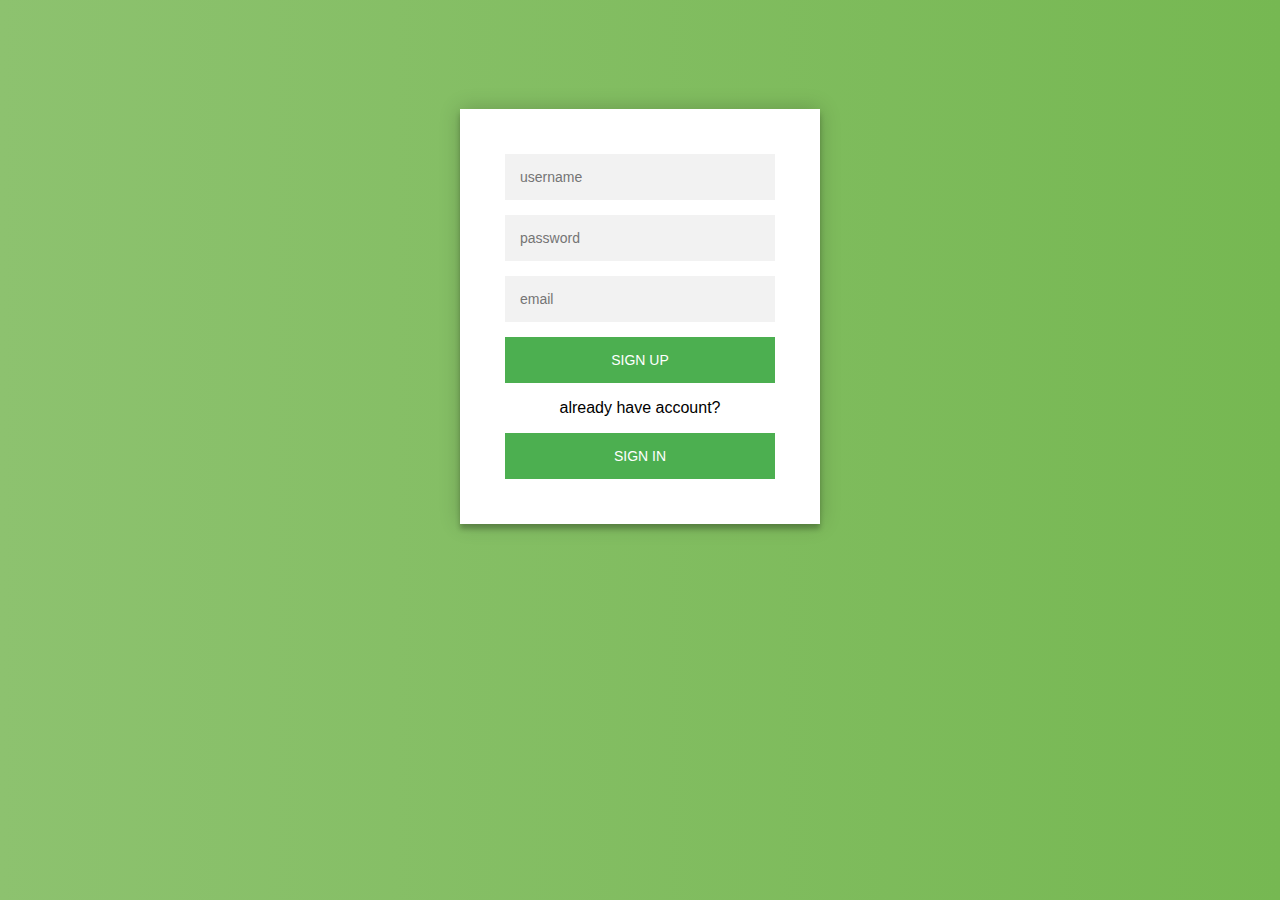
<file: Servlet_demo/WebContent/index.html>
<!DOCTYPE html>
<html>
<head>
<link rel="stylesheet" type="text/css" href="1.css">
 <script src="1.js"></script> 
</head>
<body>
<div class="login-page">
  <div class="form">
      <form class="login-form" action="Servlet_Sample" method="get">
      <input type="text" placeholder="username" name="name"/><br>
      <input type="password" placeholder="password" name="password"/><br>
      <input type="text" placeholder="email" name="emailaddress"><br>
      <button>sign up</button>
      <p>already have account?</p>
	  </form>
	  <a href="index1.html"><button>sign in</button></a>  
  </div>
</div>
</body>
</html>
</file>
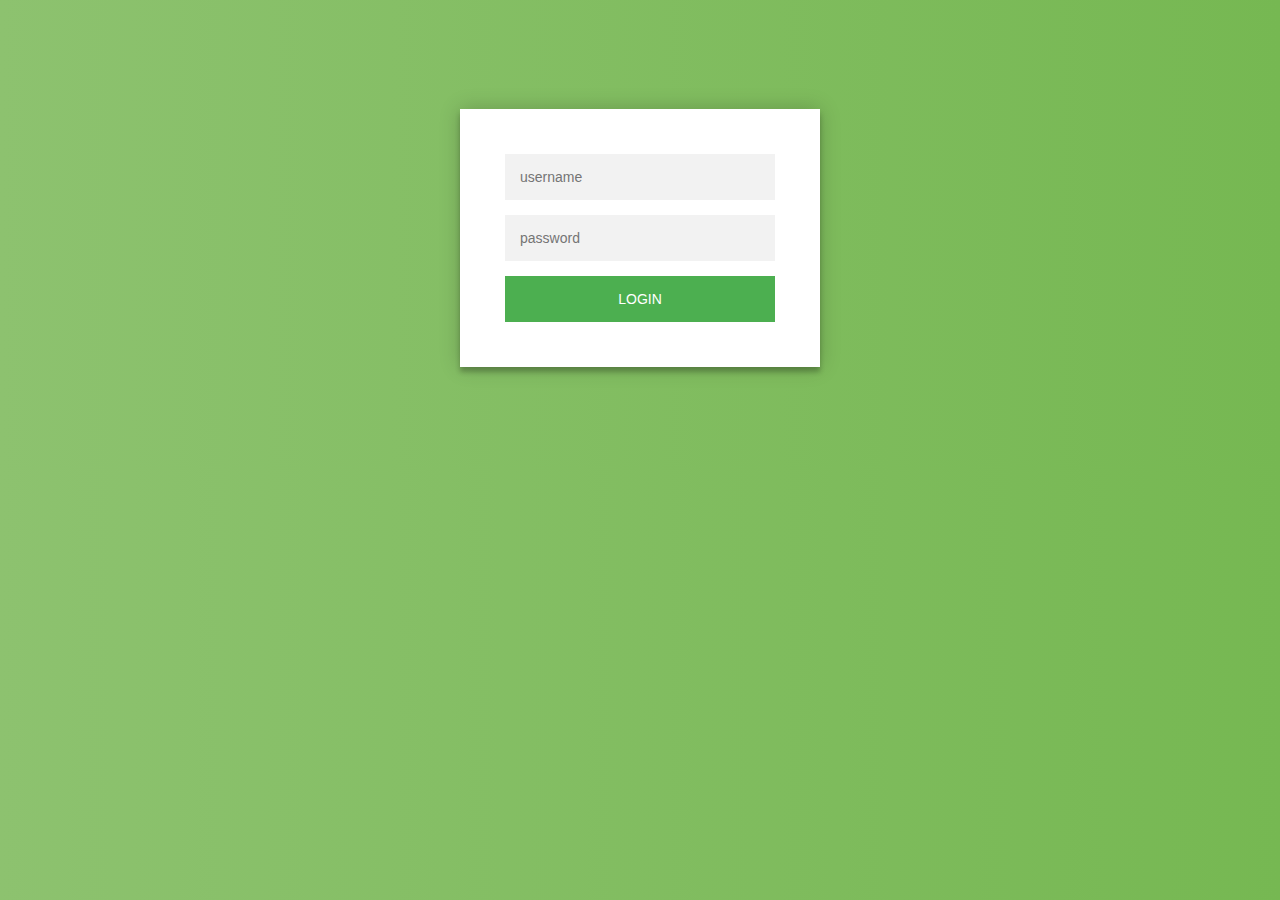
<file: Servlet_demo/WebContent/index1.html>
<!DOCTYPE html>
<html>
<head>
<link rel="stylesheet" type="text/css" href="1.css">
 <script src="1.js"></script> 
</head>
<body>
<div class="login-page">
  <div class="form">
      <form class="login-form" action="Servlet_Sample1" method="get">
      <input type="text" placeholder="username" name="name"/><br>
      <input type="password" placeholder="password" name="password"/><br>
      <button>login</button>
	  </form>
  </div>
</div>
</body>
</html>
</file>
<file: Servlet_demo/WebContent/1.css>
/* @import url(https://fonts.googleapis.com/css?family=Roboto:300); */

.login-page {
  width: 360px;
  padding: 8% 0 0;
  margin: auto;
}
.form {
  position: relative;
  z-index: 1;
  background: #FFFFFF;
  max-width: 360px;
  margin: 0 auto 100px;
  padding: 45px;
  text-align: center;
  box-shadow: 0 0 20px 0 rgba(0, 0, 0, 0.2), 0 5px 5px 0 rgba(0, 0, 0, 0.24);
}
.form input {
  font-family: "Roboto", sans-serif;
  outline: 0;
  background: #f2f2f2;
  width: 100%;
  border: 0;
  margin: 0 0 15px;
  padding: 15px;
  box-sizing: border-box;
  font-size: 14px;
}
.form button {
  font-family: "Roboto", sans-serif;
  text-transform: uppercase;
  outline: 0;
  background: #4CAF50;
  width: 100%;
  border: 0;
  padding: 15px;
  color: #FFFFFF;
  font-size: 14px;
  -webkit-transition: all 0.3 ease;
  transition: all 0.3 ease;
  cursor: pointer;
}
.form button:hover,.form button:active,.form button:focus {
  background: #43A047;
}
.form .message {
  margin: 15px 0 0;
  color: #b3b3b3;
  font-size: 12px;
}
.form .message a {
  color: #4CAF50;
  text-decoration: none;
}
.form .register-form {
  display: none;
}
.container {
  position: relative;
  z-index: 1;
  max-width: 300px;
  margin: 0 auto;
}
.container:before, .container:after {
  content: "";
  display: block;
  clear: both;
}
.container .info {
  margin: 50px auto;
  text-align: center;
}
.container .info h1 {
  margin: 0 0 15px;
  padding: 0;
  font-size: 36px;
  font-weight: 300;
  color: #1a1a1a;
}
.container .info span {
  color: #4d4d4d;
  font-size: 12px;
}
.container .info span a {
  color: #000000;
  text-decoration: none;
}
.container .info span .fa {
  color: #EF3B3A;
}
body {
  background: #76b852; /* fallback for old browsers */
  background: -webkit-linear-gradient(right, #76b852, #8DC26F);
  background: -moz-linear-gradient(right, #76b852, #8DC26F);
  background: -o-linear-gradient(right, #76b852, #8DC26F);
  background: linear-gradient(to left, #76b852, #8DC26F);
  font-family: "Roboto", sans-serif;
  -webkit-font-smoothing: antialiased;
  -moz-osx-font-smoothing: grayscale;      
}
</file>
